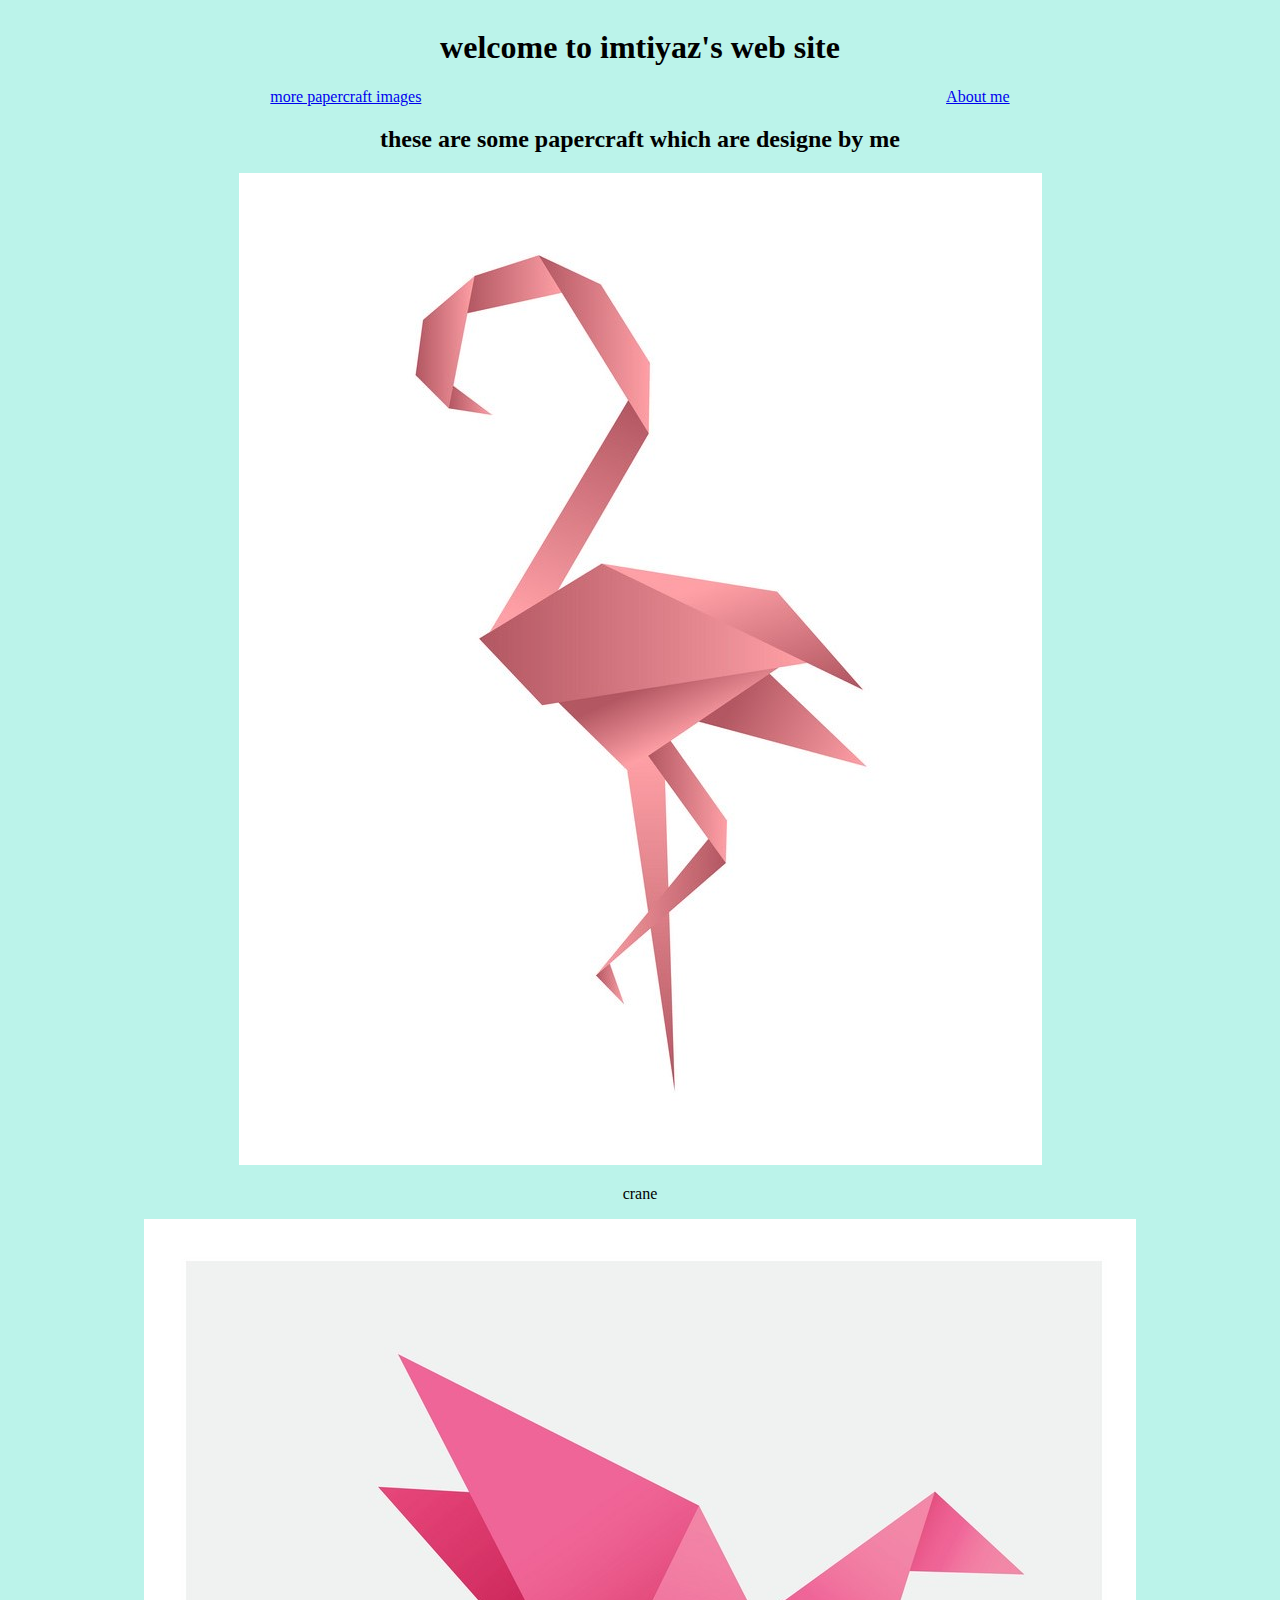
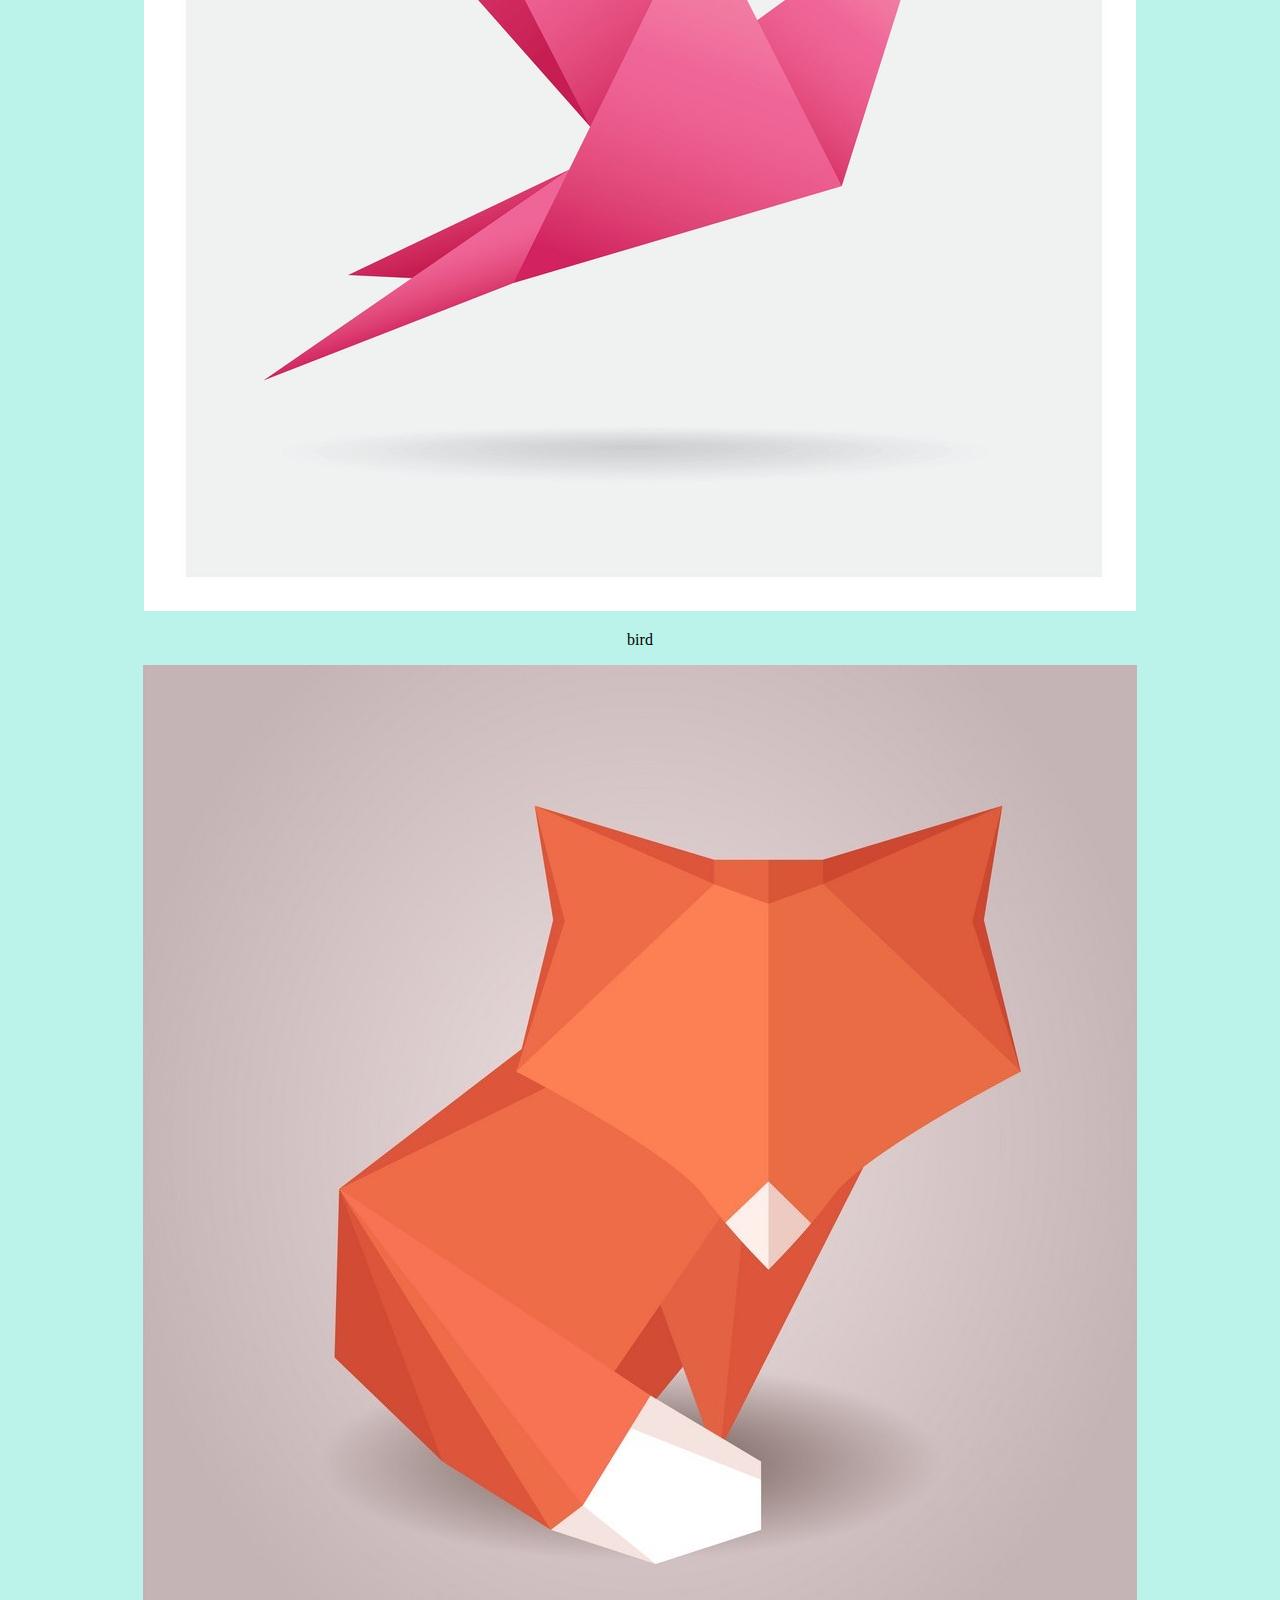
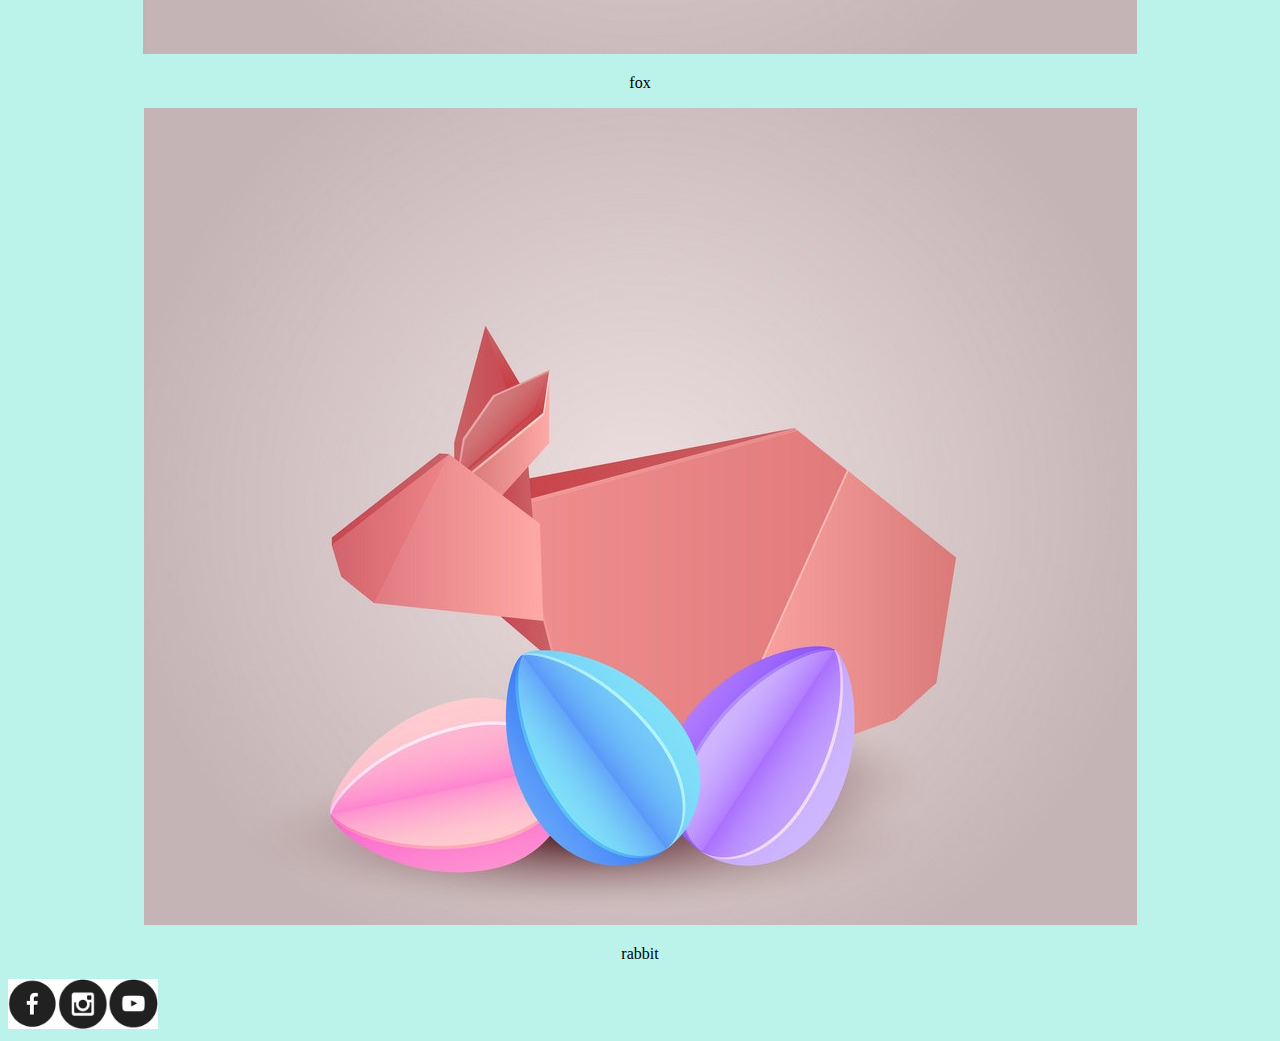
<file: index.html>
<!DOCTYPE html>
<html>
    <head>
        <title>
            my work
        </title>
        <link rel="stylesheet"
        type ="text/css"
        href="style.css"/>
    </head>
    <body>
        
    <div class="header">
        <h1>welcome to imtiyaz's web site</h1>
    </div>
    <div class="menu">
        <a href="papercraft.html">more papercraft images</a>
        <a href="aboutme.html">About me</a>
    </div>
        <h2>these are some papercraft which are designe by me </h2>
        <p></p>
        <div class="grid">
    <div class="item1">
        <a href="#"><img src = "flamingo-origami-low-poly-style-polygonal-mosaic-vector-23779461.jpg"/></a>
        <p>crane</p>
    </div>
    <div class="item2">
        <a href="#"><img src = "pink-bird-paper-craft-flying-in-frame-art-vector-19886408.jpg"/></a>
        <p>bird</p>
    </div>
    <div class="item3">
        <a href="#"><img src = "a-paper-origami-fox-paper-zoo-vector-14761170.jpg"/></a>
        <p>fox</p>
    </div>
    <div class="item4">
        <a href="#"><img src = "origami-paper-rabbit-with-paper-eggs-separately-vector-20012995.jpg"/></a>
        <p>rabbit</p>
    </div>
    </div>
    <div class="footer">
        <a href="#"><img src = "fb.png" width=50 height=50/></a>

        <a href="#"><img src = "insta.png" width=50 height=50/></a>

        <a href="#"><img src = "youtube.png" width=50 height=50/></a>
    </div>
    </body>
</html>
</file>
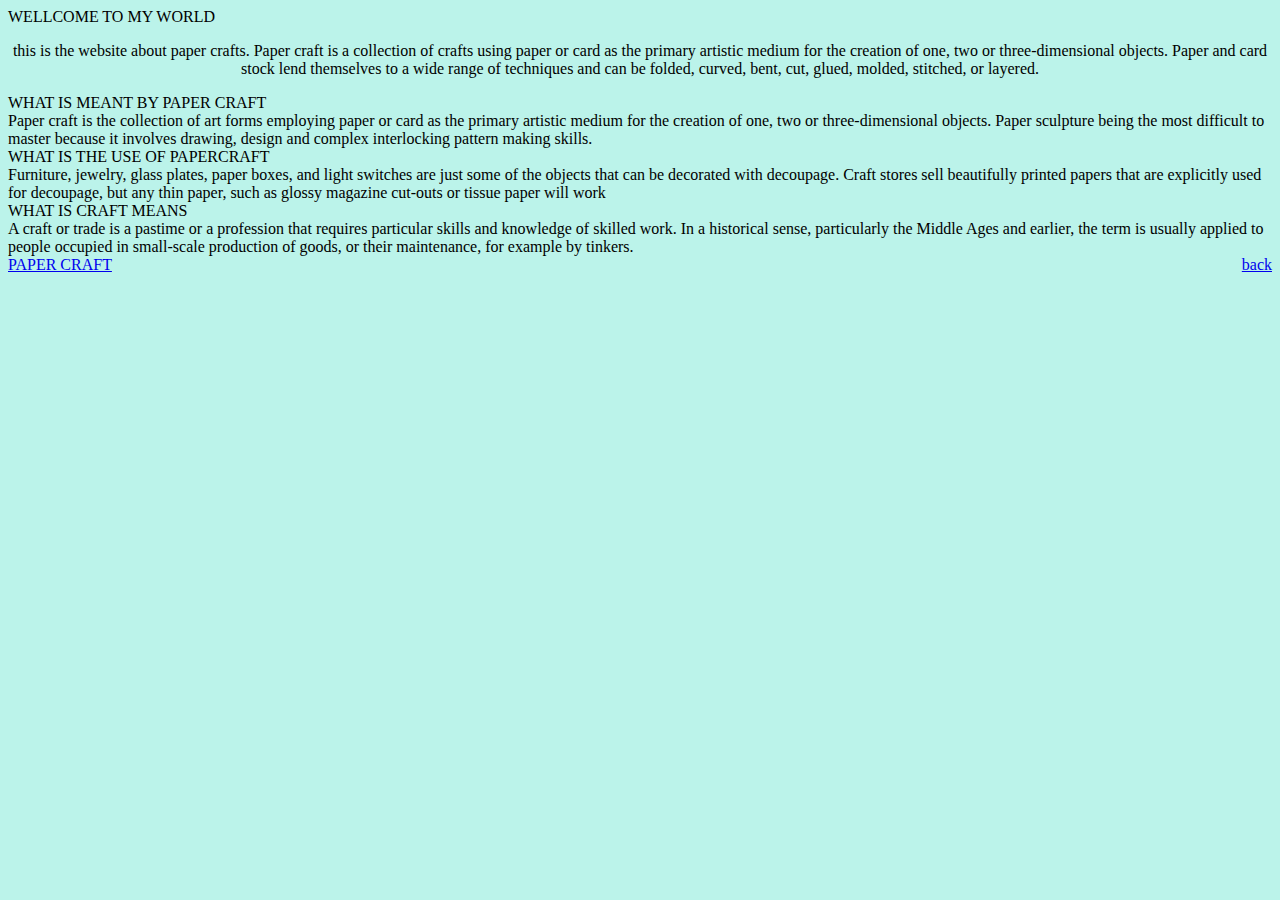
<file: aboutme.html>
<!DOCTYPE html>
<html>
    <head>
        <title>
            my work
        </title>
        <link rel="stylesheet"
        type ="text/css"
        href="style.css"/>
        <style>
            h1{
                color:darkorchid
            }
           
        </style>
    </head>
    <body>
        <div class="colour"
        <h1>WELLCOME TO MY WORLD</h1>
        <p>this is the website about paper crafts. Paper craft is a collection of crafts using paper or card as the primary artistic medium for the creation of one, two or three-dimensional objects. Paper and card stock lend themselves to a wide range of techniques and can be folded, curved, bent, cut, glued, molded, stitched, or layered.</p>
       <p1>WHAT IS MEANT BY PAPER CRAFT</p1>
       <p2>Paper craft is the collection of art forms employing paper or card as the primary artistic medium for the creation of one, two or three-dimensional objects. Paper sculpture being the most difficult to master because it involves drawing, design and complex interlocking pattern making skills.</p2>
       <p3>WHAT IS THE USE OF PAPERCRAFT</p3>
       <p4>Furniture, jewelry, glass plates, paper boxes, and light switches are just some of the objects that can be decorated with decoupage. Craft stores sell beautifully printed papers that are explicitly used for decoupage, but any thin paper, such as glossy magazine cut-outs or tissue paper will work</p4>
       <p5>WHAT IS CRAFT MEANS</p5>
       <P6>A craft or trade is a pastime or a profession that requires particular skills and knowledge of skilled work. In a historical sense, particularly the Middle Ages and earlier, the term is usually applied to people occupied in small-scale production of goods, or their maintenance, for example by tinkers.</P6>
        <a href="papercraft.html">PAPER CRAFT</a>   
        <a href="index.html">back</a>

    </body>
</html>
</file>
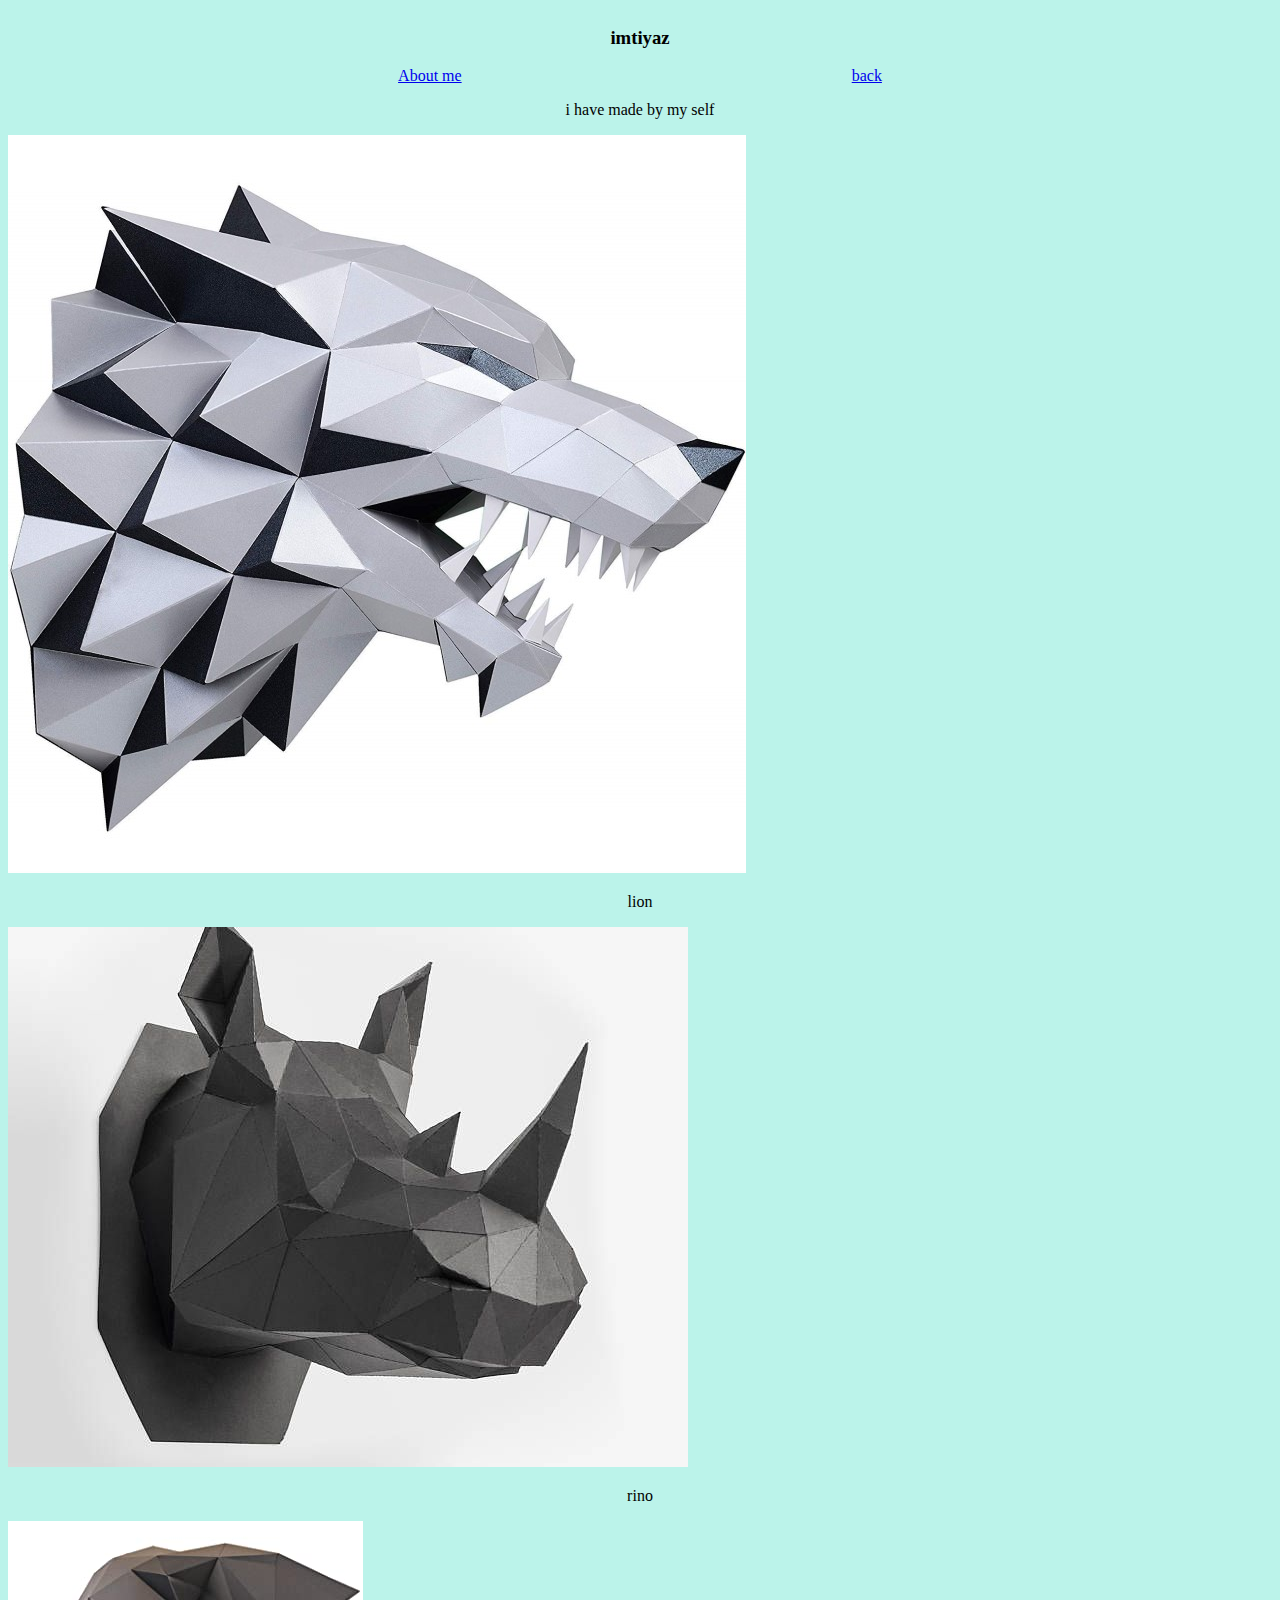
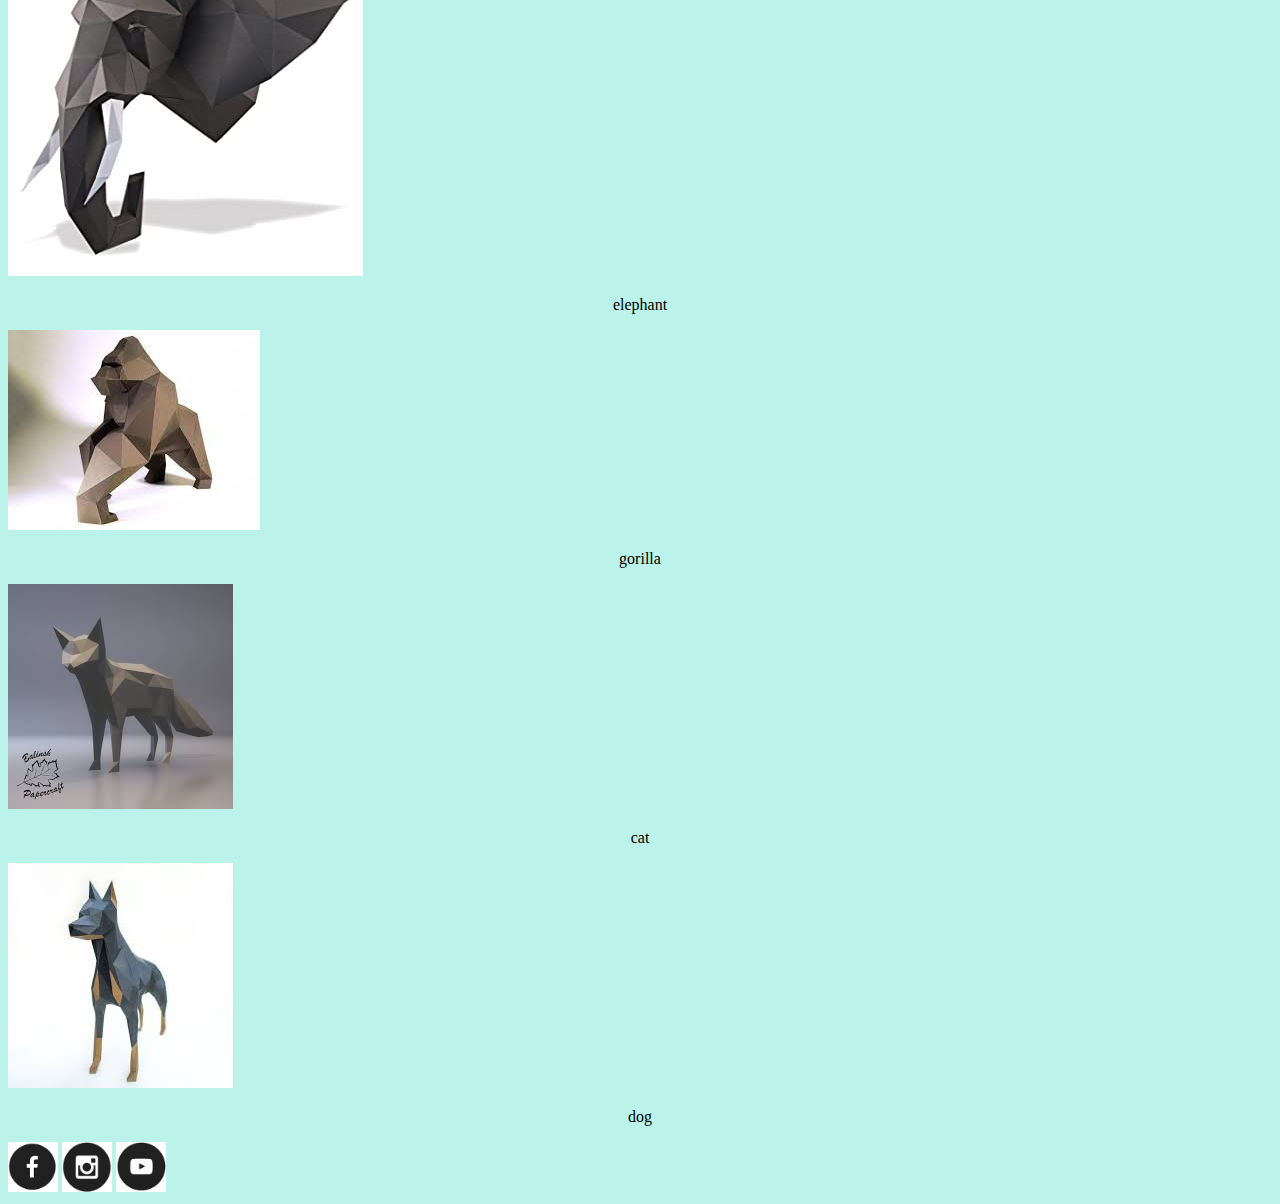
<file: papercraft.html>
<!DOCTYPE html>
<html>
    <head>
        <title>
            my work
        </title>
        
            <link rel="stylesheet"
        type ="text/css"
        href="style.css"/>
    </head>
    <body>
        <div class="title">
        <h3>imtiyaz</h3>
    </div>
        <div class="link">
        <a href="aboutme.html">About me</a>
        <a href="index.html">back</a>
    </div>
        <p>i have made by my self</p>
        
        <a href="#"><img src = "71M1XZF5MtL._SL1500_.jpg"/></a>
        <p>lion</p>

        <a href="#"><img src = "1a62bb960e8c9596795425b5842a83bc.jpg"/></a>
        <p>rino</p>

        <a href="#"><img src = "61PbxLePTkL._SY355_.jpg"/></a>
        <p>elephant</p>

        <a href="#"><img src = "images (1).jpg"/></a>
        <p>gorilla</p>

        <a href="#"><img src = "images.jpg"/></a>
        <p>cat</p>

        <a href="#"><img src = "images (2).jpg"/></a>
        <p>dog</p>

        <a href="#"><img src = "fb.png" width=50 height=50/></a>

        <a href="#"><img src = "insta.png" width=50 height=50/></a>

        <a href="#"><img src = "youtube.png" width=50 height=50/></a>
    </body>
</html>
</file>
<file: style.css>
h1{
    color:#bbf3ea,

}
h3{
    color:#bbf3ea,

}
.link{
    display: flex;
    flex-wrap: wrap;
    justify-content: space-evenly;
}
.title{
    
    display: flex;
    flex-wrap: wrap;
    justify-content: center;
}

.header{
    background-color: #bbf3ea;
    display: flex;
    justify-content: center;
}
.menu{
    background-color: #bbf3ea;
    display: flex;
    flex-wrap: wrap;
    justify-content: space-around;
}
.grid{
    display: flex;
    flex-wrap: wrap;
    justify-content: space-evenly;
}
.footer{
    display: flex;
    flex-grow: initial;
    justify-content: initial;
}
p,h2{
    text-align: center;
}
.colour{
    display: flex;
    flex-wrap: wrap;
    justify-content: space-between;
}
body{
    background-color: #bbf3ea;
}
</file>
